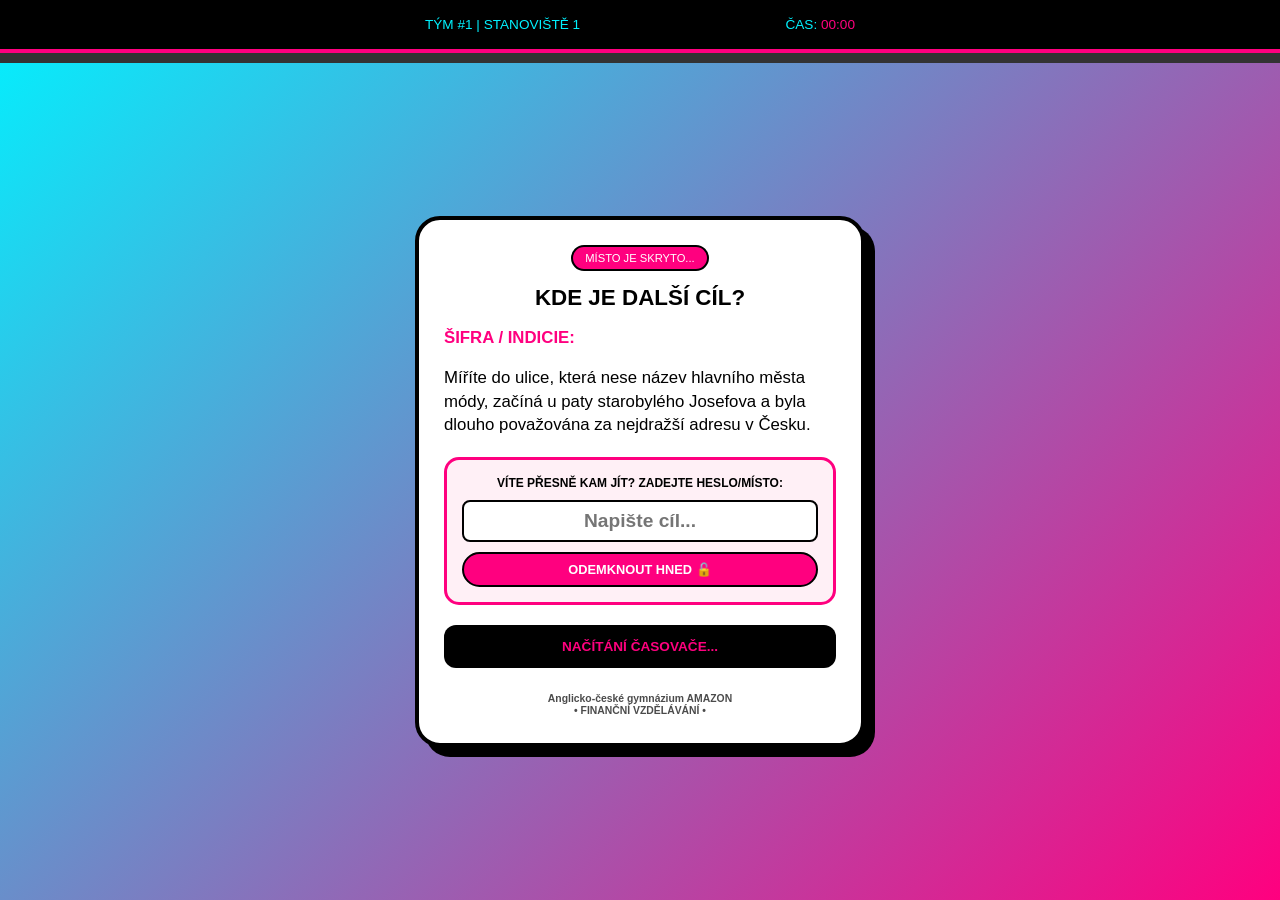
<file: hra.html>
<!DOCTYPE html>
<html lang="cs">
<head>
    <meta charset="UTF-8">
    <meta name="viewport" content="width=device-width, initial-scale=1.0">
    <title>Hra: Finanční Praha | Amazon</title>
    <style>
        :root {
            --pink: #ff007f;
            --turquoise: #00f2ff;
            --black: #000000;
            --white: #ffffff;
        }

        * {
            box-sizing: border-box;
            -webkit-tap-highlight-color: transparent;
        }

        body {
            font-family: 'Arial Black', sans-serif;
            margin: 0;
            background: linear-gradient(135deg, var(--turquoise) 0%, var(--pink) 100%);
            min-height: 100vh;
            display: flex;
            flex-direction: column;
        }

        /* Horní lišta s pokrokem a celkovým časem */
        .header {
            background: var(--black);
            color: var(--turquoise);
            padding: 15px;
            text-align: center;
            border-bottom: 4px solid var(--pink);
            font-size: 0.85rem;
            text-transform: uppercase;
            line-height: 1.4;
        }

        .header-stats {
            display: flex;
            justify-content: space-between;
            max-width: 450px;
            margin: 0 auto;
            padding: 0 10px;
        }

        .progress-container {
            width: 100%;
            height: 10px;
            background: #333;
        }

        .progress-bar {
            height: 100%;
            background: var(--turquoise);
            width: 0%;
            transition: width 0.5s ease;
            box-shadow: 0 0 10px var(--turquoise);
        }

        .container {
            padding: 20px;
            flex-grow: 1;
            display: flex;
            align-items: center;
            justify-content: center;
        }

        .task-card {
            background: var(--white);
            border: 4px solid var(--black);
            border-radius: 25px;
            padding: 25px;
            width: 100%;
            max-width: 450px;
            box-shadow: 10px 10px 0px var(--black);
            text-align: center;
        }

        .location-tag {
            background: var(--pink);
            color: var(--white);
            display: inline-block;
            padding: 5px 12px;
            border-radius: 50px;
            font-size: 0.7rem;
            margin-bottom: 15px;
            border: 2px solid var(--black);
            text-transform: uppercase;
        }

        h2 {
            color: var(--black);
            margin: 0 0 15px 0;
            text-transform: uppercase;
            line-height: 1.1;
            font-size: 1.4rem;
        }

        .task-content {
            color: var(--black);
            font-size: 1.05rem;
            line-height: 1.4;
            margin-bottom: 25px;
            font-family: Arial, sans-serif;
            text-align: left;
        }

        .ukol-ruzove {
            color: var(--pink) !important;
            background: transparent !important;
            font-weight: 900;
            text-transform: uppercase;
            padding: 0 !important;
            display: block;
            margin-bottom: 8px;
            font-family: 'Arial Black', sans-serif;
        }

        .timer-style {
            background: var(--black);
            color: var(--pink);
            padding: 12px;
            border-radius: 12px;
            font-size: 0.85rem;
            font-weight: bold;
            margin: 20px 0;
            text-transform: uppercase;
            text-align: center;
        }

        .btn-arrived-style {
            background: var(--turquoise);
            color: var(--black);
            border: 3px solid var(--black);
            border-radius: 50px;
            padding: 16px;
            font-size: 1.1rem;
            font-weight: bold;
            cursor: pointer;
            width: 100%;
            text-transform: uppercase;
            box-shadow: 4px 4px 0px var(--black);
            font-family: 'Arial Black', sans-serif;
            margin: 20px 0;
        }

        .btn-arrived-style:active {
            transform: translate(2px, 2px);
            box-shadow: 0px 0px 0px var(--black);
        }

        .answer-box {
            background: var(--turquoise);
            border: 3px solid var(--black);
            border-radius: 15px;
            padding: 15px;
            margin: 20px 0;
            text-align: center;
        }

        .answer-box label {
            display: block;
            font-size: 0.75rem;
            margin-bottom: 8px;
            text-transform: uppercase;
            font-weight: bold;
        }

        .answer-box input {
            width: 100%;
            border: 2px solid var(--black);
            border-radius: 8px;
            padding: 8px;
            font-size: 1.6rem;
            text-align: center;
            font-weight: bold;
            font-family: 'Arial Black', sans-serif;
        }

        .media-box {
            border: 3px dashed var(--pink);
            border-radius: 15px;
            padding: 15px;
            margin: 20px 0;
            background: #fff0f6;
            text-align: center;
        }

        .btn-upload {
            display: inline-block;
            background: var(--black);
            color: var(--turquoise);
            padding: 10px 18px;
            text-decoration: none;
            border-radius: 50px;
            font-size: 0.85rem;
            font-weight: bold;
            border: 2px solid var(--turquoise);
            margin-top: 5px;
        }

        .exchange-table-box {
            margin: 20px 0;
            border: 3px solid var(--black);
            border-radius: 12px;
            overflow: hidden;
        }

        .exchange-table {
            width: 100%;
            border-collapse: collapse;
            font-family: Arial, sans-serif;
            background: var(--white);
        }

        .exchange-table th {
            background: var(--black);
            color: var(--turquoise);
            padding: 8px;
            font-size: 0.75rem;
            text-transform: uppercase;
        }

        .exchange-table td {
            padding: 6px;
            border-bottom: 1px solid #ddd;
            font-size: 0.85rem;
        }

        .exchange-table input {
            width: 100%;
            padding: 5px;
            border: 1px solid var(--black);
            border-radius: 4px;
            text-align: center;
            font-weight: bold;
        }

        .btn-next {
            background: var(--pink);
            color: var(--white);
            border: 3px solid var(--black);
            border-radius: 50px;
            padding: 16px;
            font-size: 1.2rem;
            font-weight: bold;
            cursor: pointer;
            width: 100%;
            text-transform: uppercase;
            box-shadow: 4px 4px 0px var(--black);
            font-family: 'Arial Black', sans-serif;
            transition: 0.1s;
        }

        .btn-next:active {
            transform: translate(2px, 2px);
            box-shadow: 0px 0px 0px var(--black);
        }

        .school-footer {
            margin-top: 20px;
            font-size: 0.65rem;
            color: var(--black);
            text-align: center;
            font-weight: bold;
            opacity: 0.7;
            line-height: 1.2;
        }
    </style>
</head>
<body>

    <div class="header">
        <div class="header-stats">
            <div>Tým #<span id="displayTeamId">?</span> | Stanoviště <span id="currentStep">1</span></div>
            <div>Čas: <span id="gameTimer" style="color: var(--pink);">00:00</span></div>
        </div>
    </div>
    
    <div class="progress-container">
        <div id="progressBar" class="progress-bar"></div>
    </div>

    <div class="container">
        <div class="task-card">
            <div class="location-tag" id="locationName">Lokalita...</div>
            <h2 id="title">Načítání úkolu...</h2>
            
            <div id="content" class="task-content"></div>
            <div id="action-area"></div>

            <div class="school-footer">
                Anglicko-české gymnázium AMAZON<br>• FINANČNÍ VZDĚLÁVÁNÍ •
            </div>
        </div>
    </div>

    <script src="script.js"></script>
</body>
</html>
</file>
